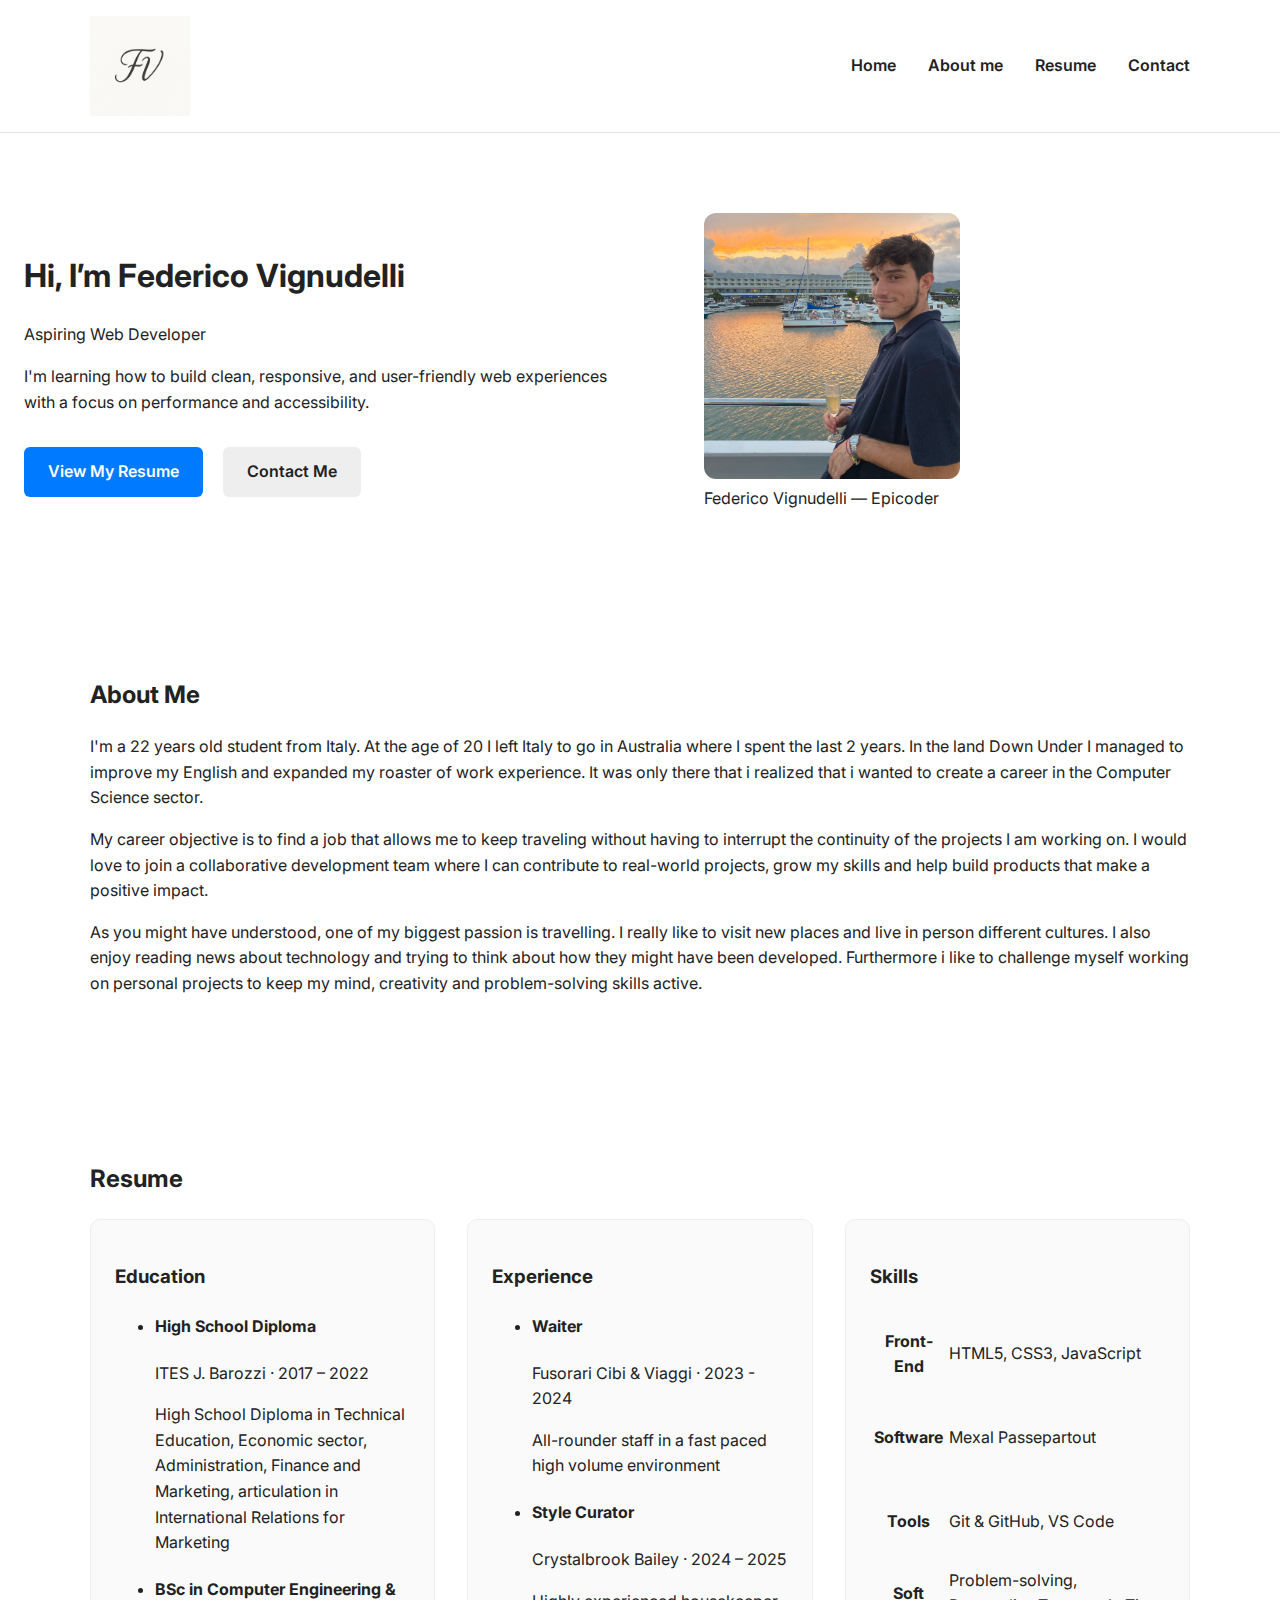
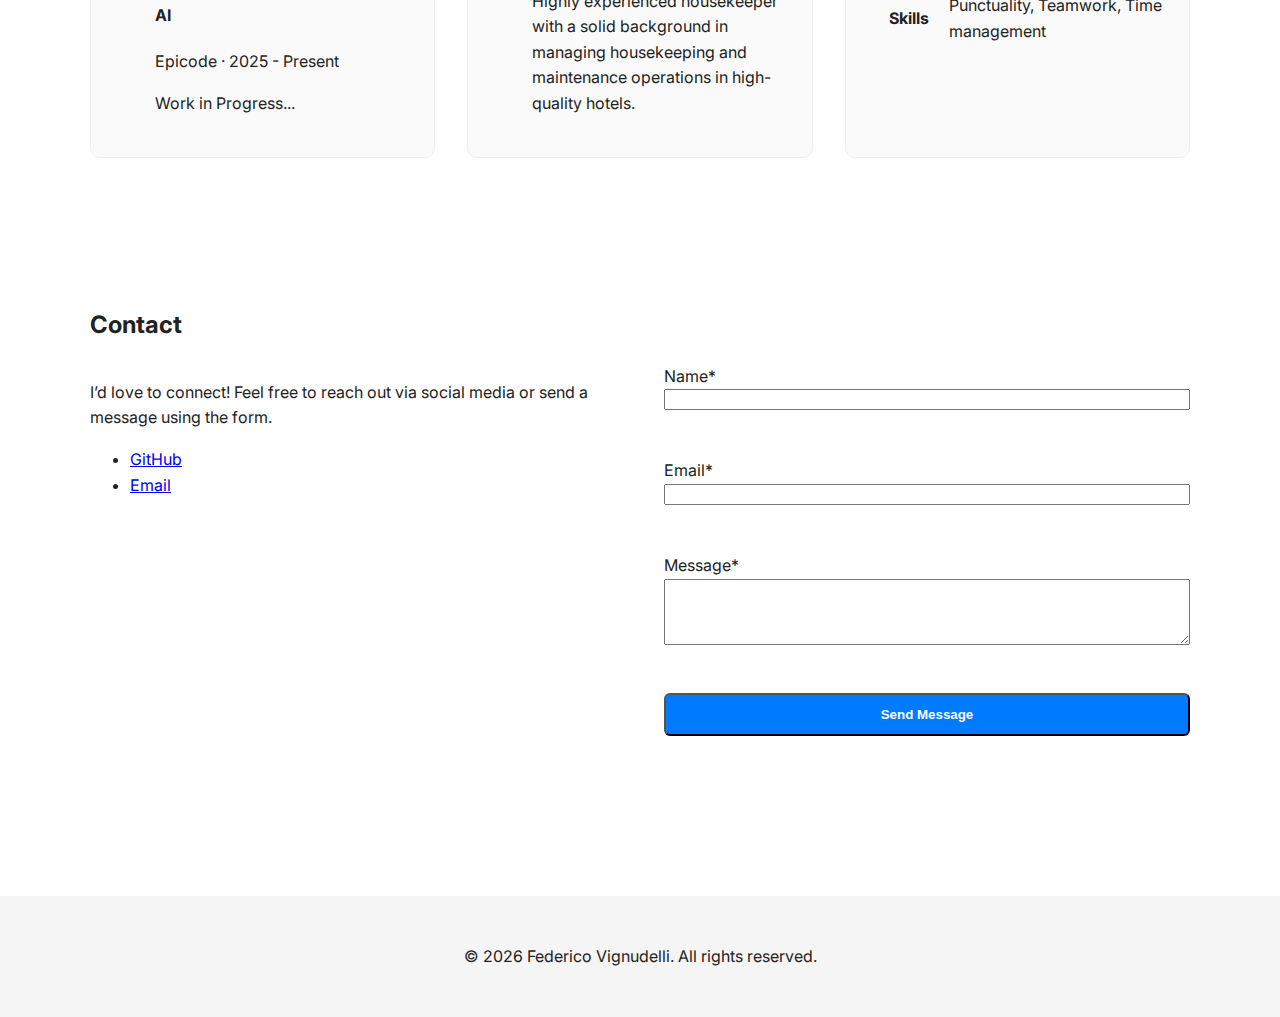
<file: index.html>
<!doctype html>
<html lang="en">
  <head>
    <meta charset="UTF-8" />
    <meta name="viewport" content="width=device-width, initial-scale=1.0" />
    <meta
      name="description"
      content="Personal portfolio of an aspiring web developer showcasing skills, projects, 
    and experience."
    />
    <title>Personal Portfolio | Aspiring Web Developer</title>

    <link rel="stylesheet" href="style.css" />
    <link rel="preconnect" href="https://fonts.googleapis.com" />
    <link rel="preconnect" href="https://fonts.gstatic.com" crossorigin />
    <link href="https://fonts.googleapis.com/css2?family=Inter:wght@300;400;600;700&display=swap" rel="stylesheet" />
  </head>

  <body>
    <header class="site-header">
      <nav class="navbar" aria-label="Main navigation">
        <a href="#home" class="logo">
          <img src="Logo.png" alt="Logo FV" />
        </a>

        <button class="nav-toggle" aria-label="Toggle navigation menu" aria-expanded="false" aria-controls="nav-menu"></button>

        <ul id="nav-menu" class="nav-menu">
          <li><a href="#home">Home</a></li>
          <li><a href="#about">About me</a></li>
          <li><a href="#resume">Resume</a></li>
          <li><a href="#contact">Contact</a></li>
        </ul>
      </nav>
    </header>

    <main>
      <!-- Home Section -->
      <section id="home" class="section" aria-labelledby="home-heading">
        <div class="hero-content">
          <div class="hero-text">
            <h1 id="home-heading">Hi, I’m Federico Vignudelli</h1>
            <p>Aspiring Web Developer</p>
            <p>I'm learning how to build clean, responsive, and user-friendly web experiences with a focus on performance and accessibility.</p>
            <a href="#resume" class="btn primary-btn">View My Resume</a>
            <a href="#contact" class="btn secondary-btn">Contact Me</a>
          </div>
          <figure class="hero-photo">
            <img src="FedeVignu.jpg" alt="Picture of Federico Vignudelli" />
            <figcaption>Federico Vignudelli — Epicoder</figcaption>
          </figure>
        </div>
      </section>

      <!-- About Section -->
      <section id="about" class="section" aria-labelledby="about-heading">
        <div class="section-inner">
          <h2 id="about-heading">About Me</h2>
          <p>
            I'm a 22 years old student from Italy. At the age of 20 I left Italy to go in Australia where I spent the last 2 years. In the land Down Under I
            managed to improve my English and expanded my roaster of work experience. It was only there that i realized that i wanted to create a career in the
            Computer Science sector.
          </p>
          <p>
            My career objective is to find a job that allows me to keep traveling without having to interrupt the continuity of the projects I am working on. I
            would love to join a collaborative development team where I can contribute to real-world projects, grow my skills and help build products that make
            a positive impact.
          </p>
          <p>
            As you might have understood, one of my biggest passion is travelling. I really like to visit new places and live in person different cultures. I
            also enjoy reading news about technology and trying to think about how they might have been developed. Furthermore i like to challenge myself
            working on personal projects to keep my mind, creativity and problem-solving skills active.
          </p>
        </div>
      </section>

      <!-- Resume Section -->
      <section id="resume" class="section" aria-labelledby="resume-heading">
        <div class="section-inner">
          <h2 id="resume-heading">Resume</h2>

          <div class="resume-grid">
            <!-- Education -->

            <section aria-labelledby="education-heading" class="resume-card">
              <h3 id="education-heading">Education</h3>
              <ul>
                <li>
                  <h4>High School Diploma</h4>
                  <p>ITES J. Barozzi · 2017 – 2022</p>
                  <p>
                    High School Diploma in Technical Education, Economic sector, Administration, Finance and Marketing, articulation in International Relations
                    for Marketing
                  </p>
                </li>
                <li>
                  <h4>BSc in Computer Engineering & AI</h4>
                  <p>Epicode · 2025 - Present</p>
                  <p>Work in Progress...</p>
                </li>
              </ul>
            </section>

            <!-- Experience -->

            <section aria-labelledby="experience-heading" class="resume-card">
              <h3 id="experience-heading">Experience</h3>
              <ul>
                <li>
                  <h4>Waiter</h4>
                  <p>Fusorari Cibi & Viaggi · 2023 - 2024</p>
                  <p>All-rounder staff in a fast paced high volume environment</p>
                </li>
                <li>
                  <h4>Style Curator</h4>
                  <p>Crystalbrook Bailey · 2024 – 2025</p>
                  <p>Highly experienced housekeeper with a solid background in managing housekeeping and maintenance operations in high-quality hotels.</p>
                </li>
              </ul>
            </section>

            <!-- Skills -->

            <section aria-labelledby="skills-heading" class="resume-card">
              <h3 id="skills-heading">Skills</h3>
              <table class="skills-table">
                <tbody>
                  <tr>
                    <th scope="row">Front-End</th>
                    <td>HTML5, CSS3, JavaScript</td>
                  </tr>
                  <tr>
                    <th scope="row">Software</th>
                    <td>Mexal Passepartout</td>
                  </tr>
                  <tr>
                    <th scope="row">Tools</th>
                    <td>Git & GitHub, VS Code</td>
                  </tr>
                  <tr>
                    <th scope="row">Soft Skills</th>
                    <td>Problem-solving, Punctuality, Teamwork, Time management</td>
                  </tr>
                </tbody>
              </table>
            </section>
          </div>
        </div>
      </section>

      <!-- Contact Section -->
      <section id="contact" class="section" aria-labelledby="contact-heading">
        <div class="section-inner">
          <h2 id="contact-heading">Contact</h2>

          <div class="contact-grid">
            <!-- Social Links -->

            <div>
              <p>I’d love to connect! Feel free to reach out via social media or send a message using the form.</p>
              <ul>
                <li>
                  <a href="https://github.com/s00030824-FedeVignu" target="_blank" rel="noopener noreferrer">GitHub</a>
                </li>
                <li>
                  <a href="mailto:s00030824@epicode.edu.mt">Email</a>
                </li>
              </ul>
            </div>

            <!-- Contact Form -->
            <form id="contact-form" class="form-group" novalidate>
              <div class="form-group">
                <label for="name">Name<span aria-hidden="true">*</span></label>
                <input type="text" id="name" name="name" required aria-required="true" autocomplete="name" />
                <p id="name-error" aria-live="polite"></p>
              </div>

              <div class="form-group">
                <label for="email">Email<span aria-hidden="true">*</span></label>
                <input type="email" id="email" name="email" required aria-required="true" autocomplete="email" />
                <p id="email-error" aria-live="polite"></p>
              </div>

              <div class="form-group">
                <label for="message">Message<span aria-hidden="true">*</span></label>
                <textarea id="message" name="message" rows="4" required aria-required="true"></textarea>
                <p id="message-error" aria-live="polite"></p>
              </div>

              <button type="submit" class="btn primary-btn">Send Message</button>
              <p id="form-success" aria-live="polite"></p>
            </form>
          </div>
        </div>
      </section>
    </main>

    <footer class="site-footer">
      <p>&copy; <span id="year"></span> Federico Vignudelli. All rights reserved.</p>
    </footer>

    <script src="script.js"></script>
  </body>
</html>
</file>
<file: style.css>
/* --- Base Styles --- */

.logo img {
  height: 100px;
  width: auto;
  display: block;
  margin-left: 0;
}

body {
  margin: 0;
  font-family: "Inter", sans-serif;
  line-height: 1.6;
  color: #222;
}

.section {
  padding: 4rem 1.5rem;
}

.section-inner {
  max-width: 1100px;
  margin: 0 auto;
}

/* --- Header + Navigation --- */

.site-header {
  background: #ffffff;
  border-bottom: 1px solid #e4e4e4;
}

.navbar {
  max-width: 1100px;
  margin: 0 auto;
  padding: 1rem;
  display: flex;
  align-items: center;
  justify-content: space-between;
}

.nav-menu {
  list-style: none;
  display: flex;
  gap: 2rem;
}

.nav-menu li a {
  text-decoration: none;
  color: #222;
  font-weight: 600;
}

/* --- Mobile nav toggle, hidden on desktop --- */

.nav-toggle {
  display: none;
}

/* --- Hero Section (Grid) --- */

.hero-content {
  display: grid;
  grid-template-columns: 1fr 1fr;
  gap: 3rem;
  align-items: center;
}

.hero-text .btn {
  display: inline-block;
  margin-right: 1rem;
  margin-top: 1rem;
}

.hero-photo img {
  width: 50%;
  border-radius: 12px;
}

/*--- Resume Section (Grid) --- */

.resume-grid {
  display: grid;
  grid-template-columns: repeat(auto-fit, minmax(280px, 1fr));
  gap: 2rem;
}

.resume-card {
  background: #fafafa;
  padding: 1.5rem;
  border-radius: 10px;
  border: 1px solid #eee;
}

.skills-table {
  font-weight: auto;
  table-layout: fixed;
  width: auto;
}

td,
th {
  height: 80px;
}

/* --- Contact Section (Grid) --- */

.contact-grid {
  display: grid;
  grid-template-columns: 1fr 1fr;
  gap: 3rem;
}

.form-group {
  display: flex;
  flex-direction: column;
  margin-bottom: 1rem;
}

/* --- Buttons --- */
.btn {
  padding: 0.75rem 1.5rem;
  border-radius: 6px;
  text-decoration: none;
  font-weight: 600;
}

.primary-btn {
  background: #007bff;
  color: #fff;
}

.secondary-btn {
  background: #eee;
  color: #222;
}

/* --- Footer --- */

.site-footer {
  text-align: center;
  padding: 2rem;
  background: #f5f5f5;
  margin-top: 3rem;
}

/* --- Responsive Adjustments --- */

@media (max-width: 768px) {
  .hero-content {
    grid-template-columns: 1fr;
    text-align: center;
  }

  .contact-grid {
    grid-template-columns: 1fr;
  }

  .nav-menu {
    display: none;
  }

  .nav-toggle {
    display: block;
  }
}
</file>
